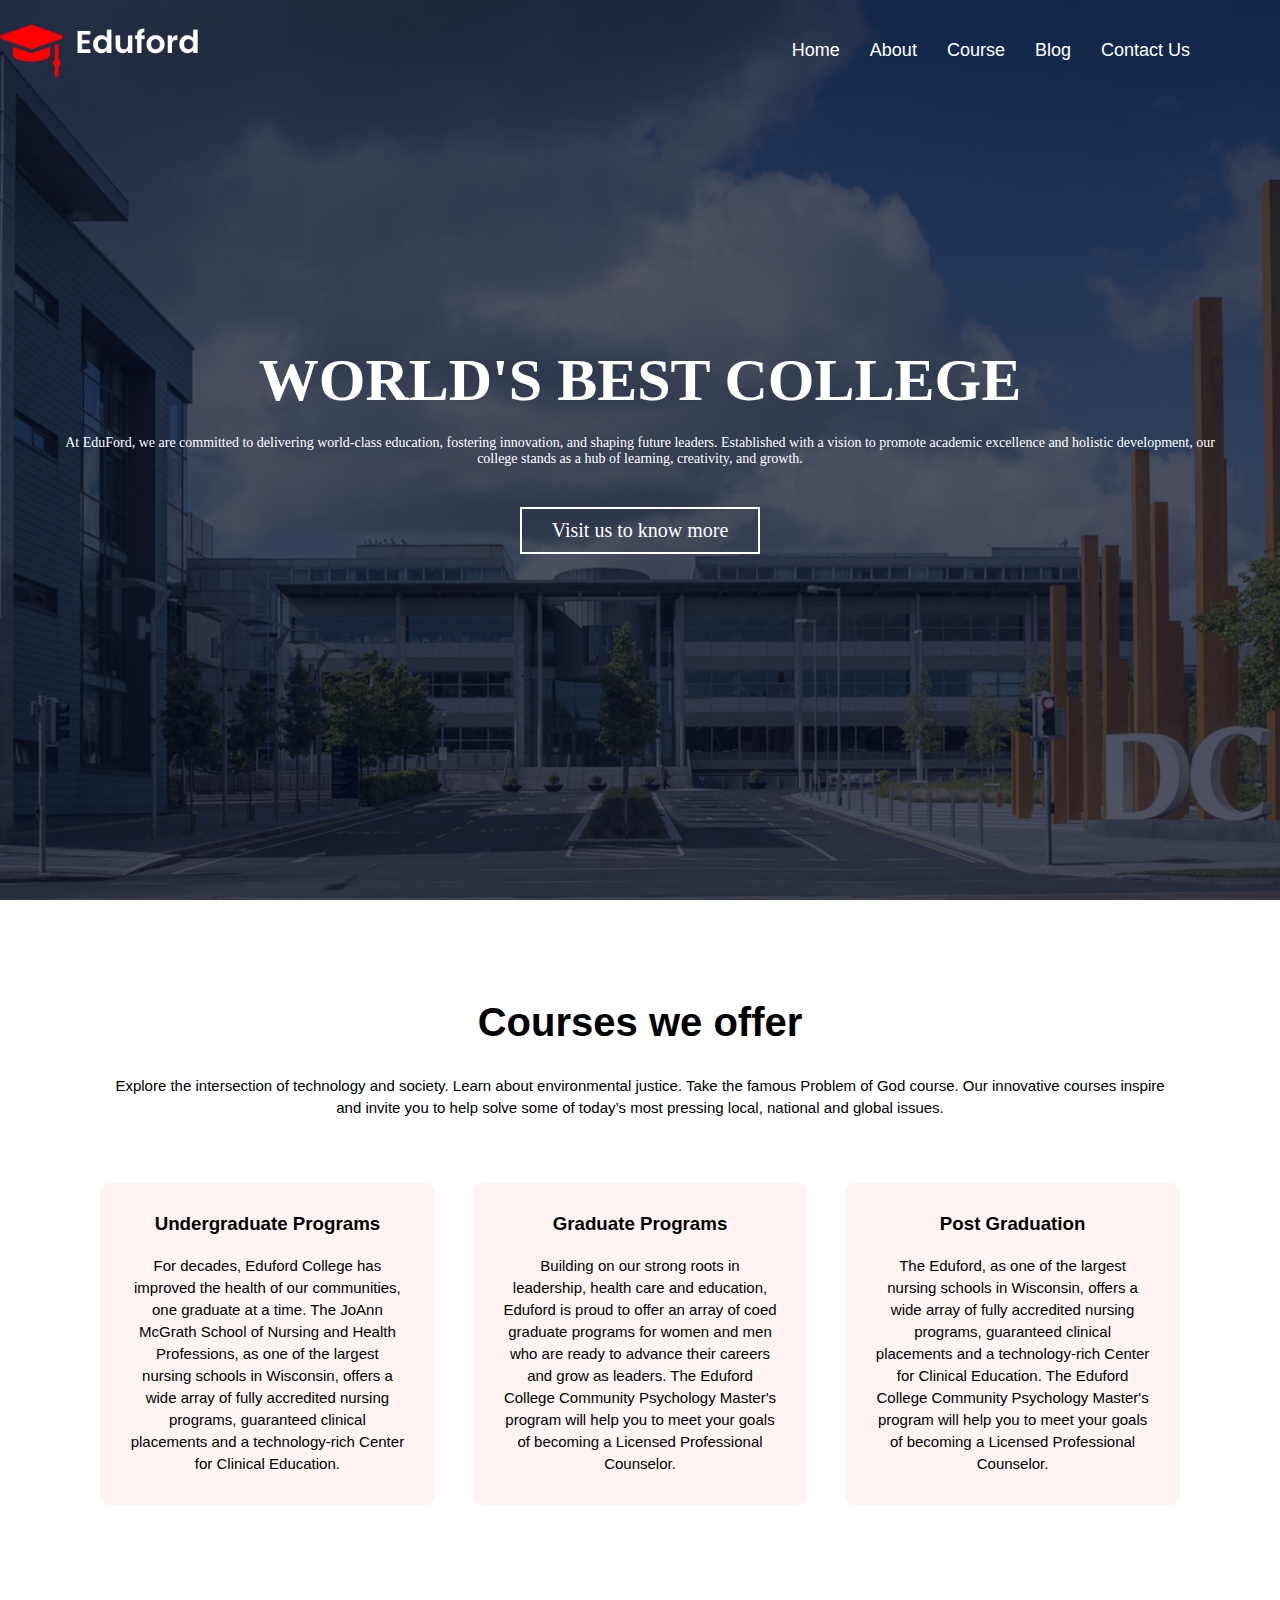
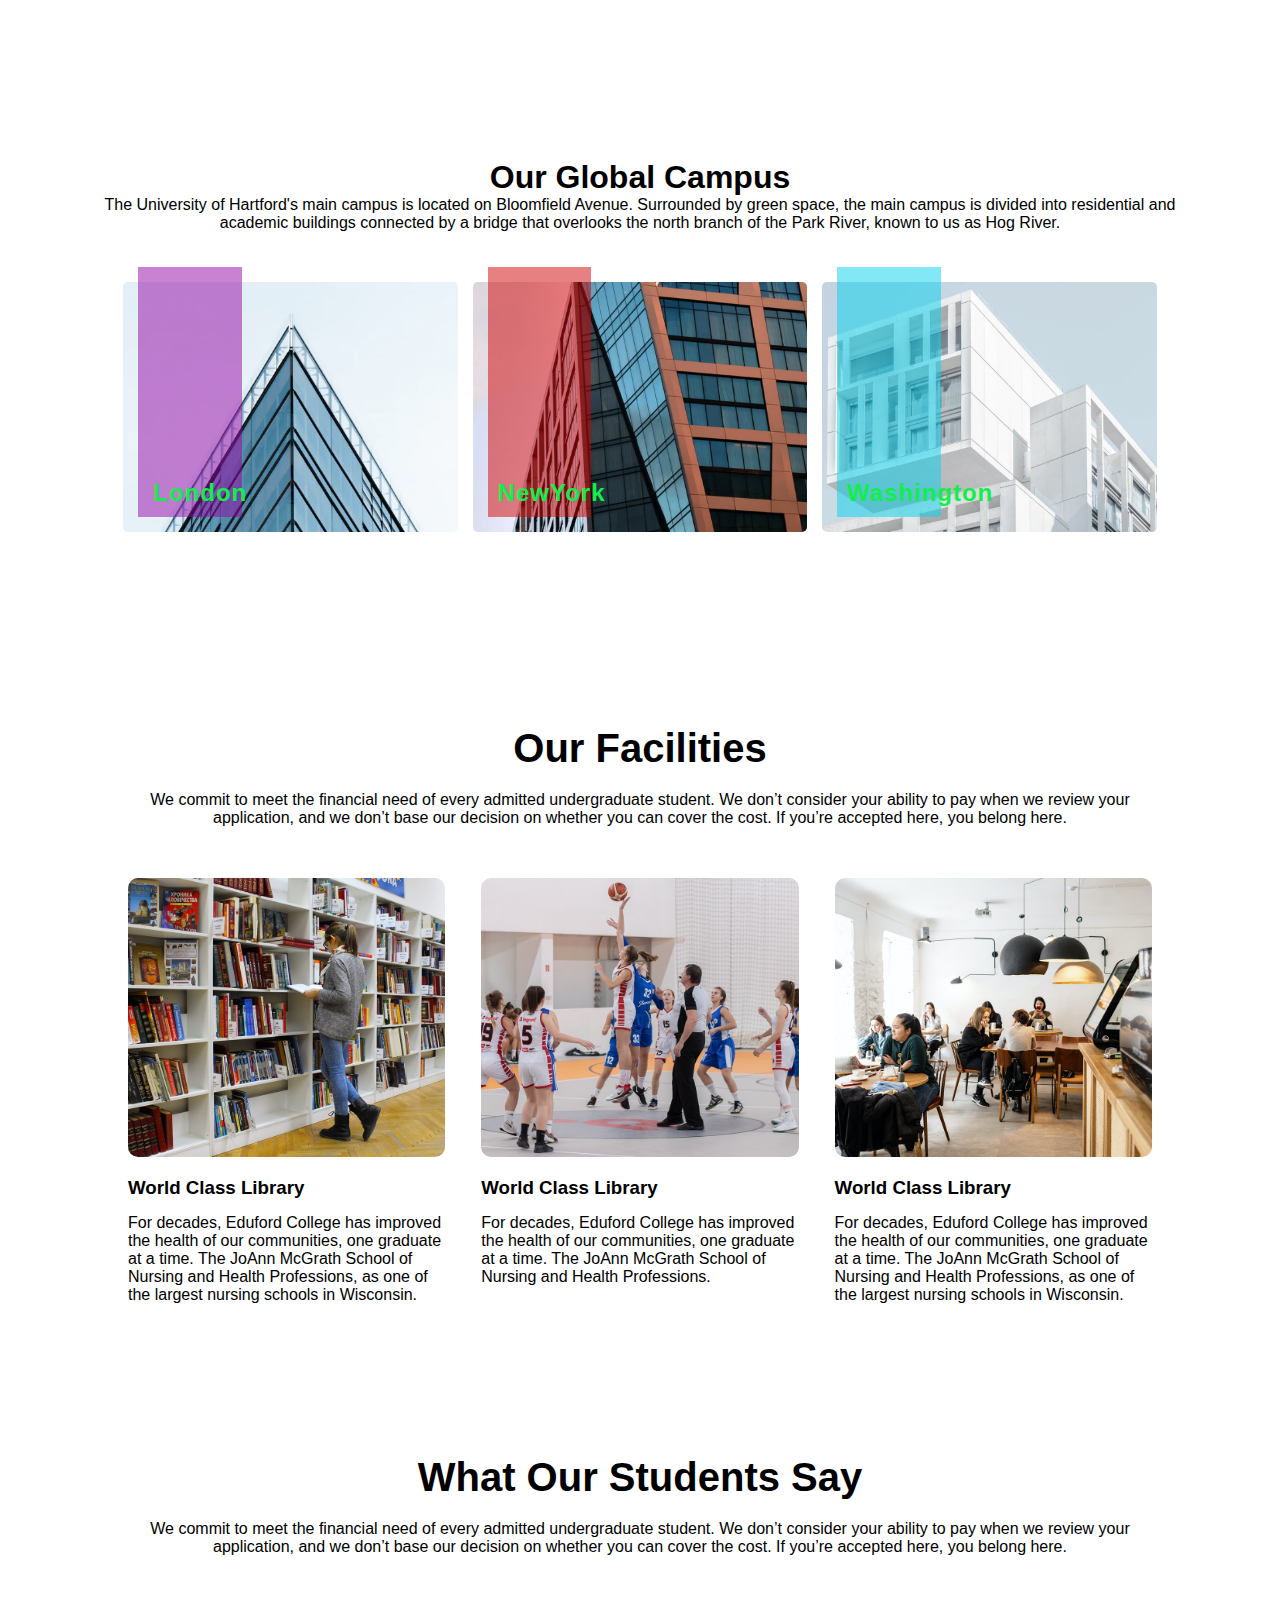
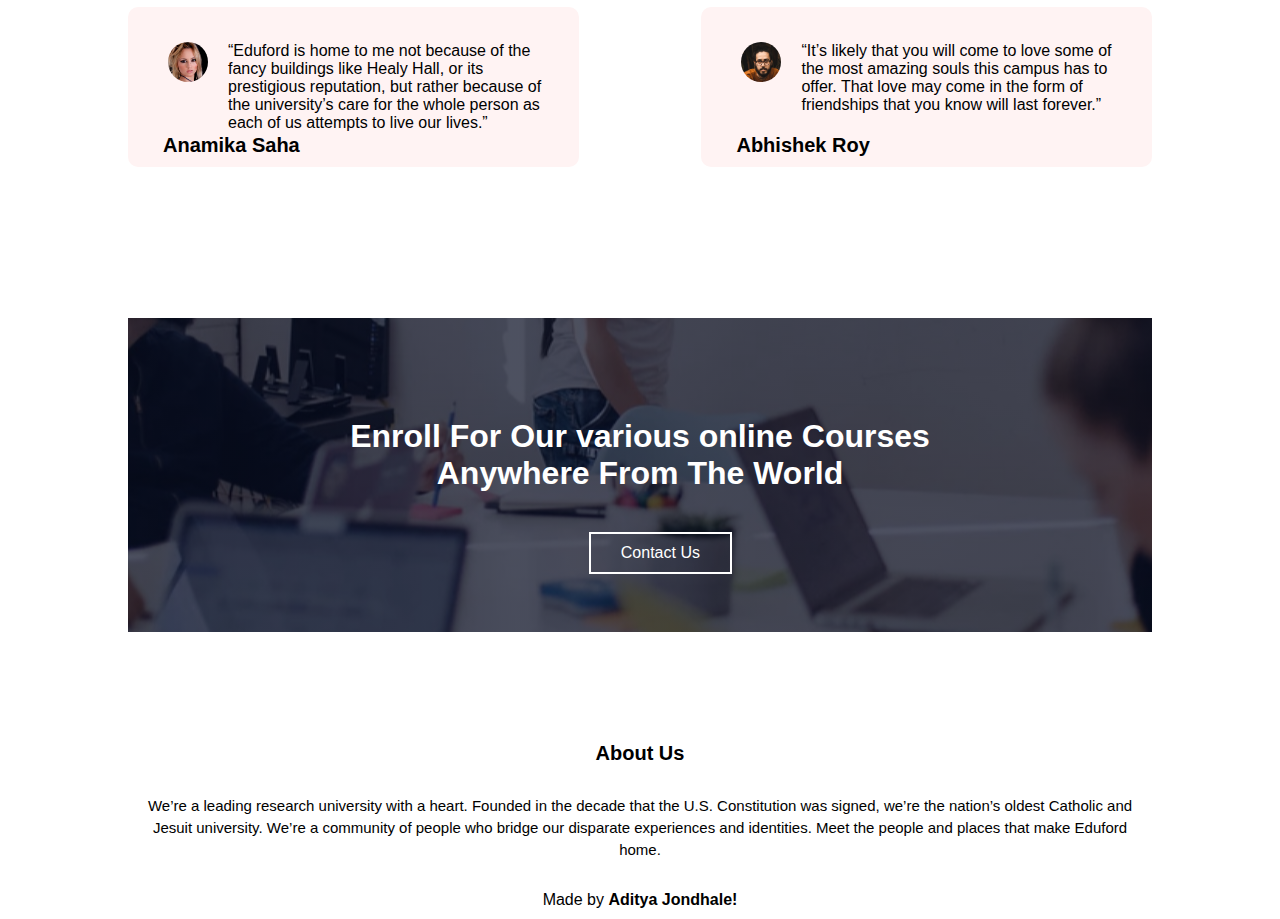
<file: index.html>
<!DOCTYPE html>
<html lang="en">
<head>
    <meta charset="UTF-8">
    <meta name="viewport" content="width=device-width, initial-scale=1.0">
    <title>EduFord</title>
    <link rel="stylesheet" href="style.css">
    <link rel="preconnect" href="https://fonts.googleapis.com">
    <link rel="preconnect" href="https://fonts.gstatic.com" crossorigin>
    <link href="https://fonts.googleapis.com/css2?family=Kaushan+Script&family=Tinos:ital,wght@0,400;0,700;1,400;1,700&display=swap" rel="stylesheet">
    <link rel="stylesheet" href="https://cdnjs.cloudflare.com/ajax/libs/font-awesome/6.7.2/css/all.min.css" integrity="sha512-Evv84Mr4kqVGRNSgIGL/F/aIDqQb7xQ2vcrdIwxfjThSH8CSR7PBEakCr51Ck+w+/U6swU2Im1vVX0SVk9ABhg==" crossorigin="anonymous" referrerpolicy="no-referrer" />
</head>
<body>
    <section class="header">
        <nav>
           <a href="index.html"><img style="width: 200px;" src="./eduford_img/logo.png" alt=""></a> 
           <div class="nav-links" id="navLinks">
            <i class="fa fa-times" onclick="hideMenu()" ></i>

            <ul>
                <li><a href="index.html" >Home</a></li>
                <li><a href="aboutUs.html" >About</a></li>
                <li><a href="courses.html" >Course</a></li>
                <li><a href="blog.html">Blog</a></li>
                <li><a href="contactUs.html" >Contact Us</a></li>

            </ul>
           </div>
           <i class="fa fa-bars" onclick="showMenu()"></i>
        </nav>
        <div class="text-box">
            <h1 style=" font-family: Tinos, serif;">World's Best College</h1>
            <p style=" font-family: Tinos, serif;">At EduFord, we are committed to delivering world-class education, fostering innovation, and shaping future leaders. Established with a vision to promote academic excellence and holistic development, our college stands as a hub of learning, creativity, and growth.</p>
            <a href="" class="hero-btn" style=" font-family: Tinos, serif;">Visit us to know more</a>
        </div>
    </section>
    <!--course-->
    <section class="course">
        <h1>Courses we offer</h1>
        <p>Explore the intersection of technology and society. Learn about environmental justice. Take the famous Problem of God course. Our innovative courses inspire and invite you to help solve some of today’s most pressing local, national and global issues.</p>
        <div class="row">
            <div class="column-col">
                <h3>Undergraduate Programs</h3>
                <p>For decades, Eduford College has improved the health of our communities, one graduate at a time. The JoAnn McGrath School of Nursing and Health Professions, as one of the largest nursing schools in Wisconsin, offers a wide array of fully accredited nursing programs, guaranteed clinical placements and a technology-rich Center for Clinical Education.</p>
            </div>
            <div class="column-col">
                <h3>Graduate Programs</h3>
                <p>Building on our strong roots in leadership, health care and education, Eduford is proud to offer an array of coed graduate programs for women and men who are ready to advance their careers and grow as leaders. The Eduford College Community Psychology Master's program will help you to meet your goals of becoming a Licensed Professional Counselor.
            </div>
            <div class="column-col">
                <h3>Post Graduation</h3>
                <p>The Eduford, as one of the largest nursing schools in Wisconsin, offers a wide array of fully accredited nursing programs, guaranteed clinical placements and a technology-rich Center for Clinical Education. The Eduford College Community Psychology Master's program will help you to meet your goals of becoming a Licensed Professional Counselor.</p>
            </div>
        </div>

    </section>

    
    <section class="campus">
        <h1>Our Global Campus</h1>
        <p>The University of Hartford's main campus is located on Bloomfield Avenue. Surrounded by green space, the main campus is divided into residential and academic buildings connected by a bridge that overlooks the north branch of the Park River, known to us as Hog River.</p>
        <div style="position: relative; display: inline-block;">
            <img src="./eduford_img/london.png" alt="">
            <div class="layer" style="position: absolute; bottom: 10px; left: 10px; background: rgba(147, 6, 165, 0.5); color: #fff; padding: 5px 10px;">
                <h3 style="color: #11ef49"  class="h3campus">London</h3>
            </div>
        </div>
        <div style="position: relative; display: inline-block;">
            <img src="./eduford_img/newyork.png" alt="">
            <div class="layer" style="position: absolute; bottom: 10px; left: 10px; background: rgba(207, 4, 4, 0.5); ; padding: 5px 10px;">
                <h3 style="color: #11ef49" class="h3campus">NewYork</h3>
            </div>
        </div>
        <div style="position: relative; display: inline-block;">
            <img src="./eduford_img/washington.png" alt="">
            <div class="layer" style="position: absolute; bottom: 10px; left: 10px; background: rgba(5, 210, 237, 0.5); color: #fff; padding: 5px 10px;">
                <h3 style="color: #11ef49"  class="h3campus">Washington</h3>
            </div>
        </div>
    </section>

    <section class="facilities">
        <h1>Our Facilities</h1>
        <p>We commit to meet the financial need of every admitted undergraduate student. We don’t consider your ability to pay when we review your application, and we don’t base our decision on whether you can cover the cost. If you’re accepted here, you belong here.</p>
        <div class="row">
            <div class="facilities-col">
                <img src="./eduford_img/library.png" alt="">
                <h3>World Class Library</h3>
                <p>For decades, Eduford College has improved the health of our communities, one graduate at a time. The JoAnn McGrath School of Nursing and Health Professions, as one of the largest nursing schools in Wisconsin.</p>
            </div>
            <div class="facilities-col">
                <img src="./eduford_img/basketball.png" alt="">
                <h3>World Class Library</h3>
                <p>For decades, Eduford College has improved the health of our communities, one graduate at a time. The JoAnn McGrath School of Nursing and Health Professions.</p>
            </div>
            <div class="facilities-col">
                <img src="./eduford_img/cafeteria.png" alt="">
                <h3>World Class Library</h3>
                <p>For decades, Eduford College has improved the health of our communities, one graduate at a time. The JoAnn McGrath School of Nursing and Health Professions, as one of the largest nursing schools in Wisconsin.</p>
            </div>
        </div>
    </section>

    <section class="testimonials">
        <h1>What Our Students Say</h1>
        <p>We commit to meet the financial need of every admitted undergraduate student. We don’t consider your ability to pay when we review your application, and we don’t base our decision on whether you can cover the cost. If you’re accepted here, you belong here.</p>

        <div class="row">
            <div class="textimonials-col">
                <img src="./eduford_img/user1.jpg" alt="">
           
            <p>“Eduford is home to me not because of the fancy buildings like Healy Hall, or its prestigious reputation, but rather because of the university’s care for the whole person as each of us attempts to live our lives.”</p>
            <h3>Anamika Saha
            </h3>
           
        </div>
        <div class="textimonials-col">
            <img src="./eduford_img/user2.jpg" alt="">
       
        <p>“It’s likely that you will come to love some of the most amazing souls this campus has to offer. That love may come in the form of friendships that you know will last forever.”</p>
        <h3>Abhishek Roy
        </h3>
    </div>
        </div>
    </section>

    <section class="cta">
        <h1>Enroll For Our various online Courses <br>Anywhere From The World</h1>
        <a href="" class="hero-btn2">Contact Us</a>
    </section>


    <!--About us--------------------->
    <footer>
    <section class="about-us">
        <h1>About Us</h1>
        <p>We’re a leading research university with a heart. Founded in the decade that the U.S. Constitution was signed, we’re the nation’s oldest Catholic and Jesuit university. We’re a community of people who bridge our disparate experiences and identities. Meet the people and places that make Eduford home.</p>
    </section>
    <p id="ctap">Made by <b>Aditya Jondhale!</b></p>
</footer>


    <script> 

        var navLinks = document.getElementById("navLinks");

        function showMenu(){
            navLinks.style.right = "0";
        }

        function hideMenu(){
            navLinks.style.right = "-200px";
        }
    </script>
</body>
</html>
</file>
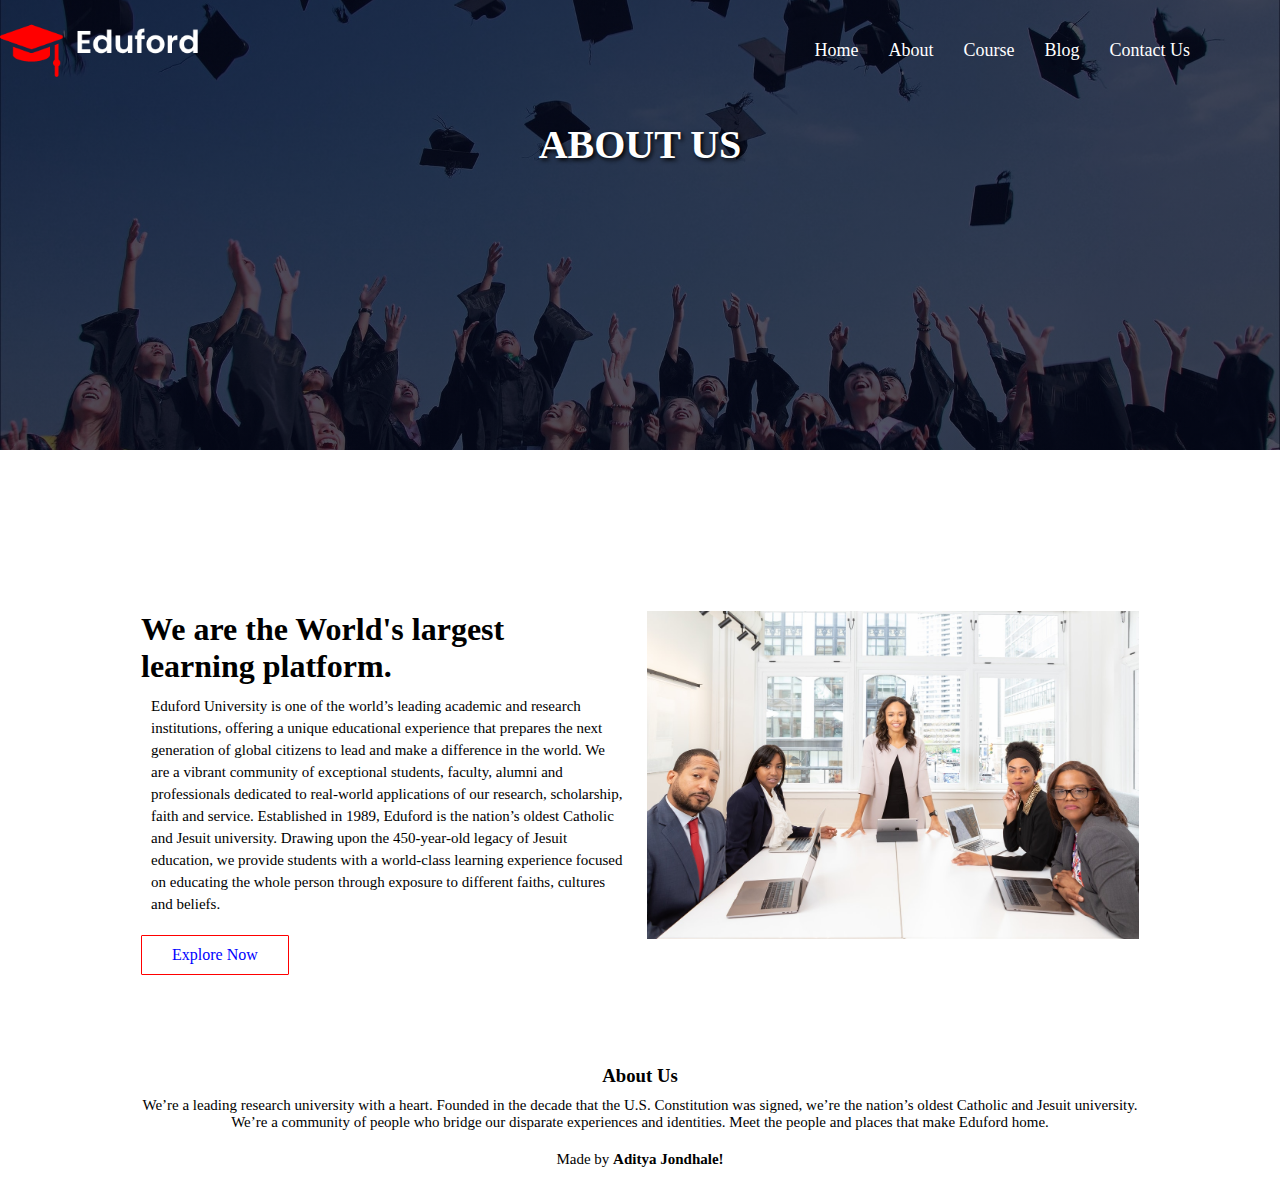
<file: aboutUs.html>
<!DOCTYPE html>
<html lang="en">
<head>
    <meta charset="UTF-8">
    <meta name="viewport" content="width=device-width, initial-scale=1.0">
    <title>EduFord-About Us</title>
    <link rel="stylesheet" href="style2.css">
    <link rel="preconnect" href="https://fonts.googleapis.com">
    <link rel="preconnect" href="https://fonts.gstatic.com" crossorigin>
    <link href="https://fonts.googleapis.com/css2?family=Kaushan+Script&family=Tinos:ital,wght@0,400;0,700;1,400;1,700&display=swap" rel="stylesheet">
    <link rel="stylesheet" href="https://cdnjs.cloudflare.com/ajax/libs/font-awesome/6.7.2/css/all.min.css" integrity="sha512-Evv84Mr4kqVGRNSgIGL/F/aIDqQb7xQ2vcrdIwxfjThSH8CSR7PBEakCr51Ck+w+/U6swU2Im1vVX0SVk9ABhg==" crossorigin="anonymous" referrerpolicy="no-referrer" />
</head>
<body>
    <header>
        <section class="subheader">
            <nav>
               <a href="index.html"><img  style="width: 200px;" src="./eduford_img/logo.png" alt=""></a> 
               <div class="nav-links" id="navLinks">
                <i class="fa fa-times" onclick="hideMenu()" ></i>
    
                <ul>
                    <li><a href="index.html" >Home</a></li>
                    <li><a href="aboutUs.html">About</a></li>
                    <li><a href="courses.html">Course</a></li>
                    <li><a href="blog.html">Blog</a></li>
                    <li><a href="contactUs.html" >Contact Us</a></li>
    
                </ul>
               </div>
               <i class="fa fa-bars" onclick="showMenu()"></i>
            </nav>
            <h1 id="subh1">About Us</h1>
        </section>
    </header>
    <main>
        <section class="about-us">
            <div class="row">
                <div class="about-col">
                    <h1>We are the World's largest <br>learning platform.</h1>
                    <p>Eduford University is one of the world’s leading academic and research institutions, offering a unique educational experience that prepares the next generation of global citizens to lead and make a difference in the world. We are a vibrant community of exceptional students, faculty, alumni and professionals dedicated to real-world applications of our research, scholarship, faith and service. Established in 1989, Eduford is the nation’s oldest Catholic and Jesuit university. Drawing upon the 450-year-old legacy of Jesuit education, we provide students with a world-class learning experience focused on educating the whole person through exposure to different faiths, cultures and beliefs.</p>
                    <a href="" class="hero-btn">Explore Now</a>
                </div>
                <div class="about-col">
                    <img src="./eduford_img/about.jpg" alt="">
                </div>
            </div>
        </section>
      
    </main>
    <footer>
        <div class="about-text">
            <h3>About Us</h3>
            <p id="p">We’re a leading research university with a heart. Founded in the decade that the U.S. Constitution was signed, we’re the nation’s oldest Catholic and Jesuit university. We’re a community of people who bridge our disparate experiences and identities. Meet the people and places that make Eduford home.

            </p>
        </div>
        <p id="p1">Made by  <b>Aditya Jondhale!</b> </p>
    </footer>






    <script> 

        var navLinks = document.getElementById("navLinks");

        function showMenu(){
            navLinks.style.right = "0";
        }

        function hideMenu(){
            navLinks.style.right = "-200px";
        }
    </script>
</body>
</html>
</file>
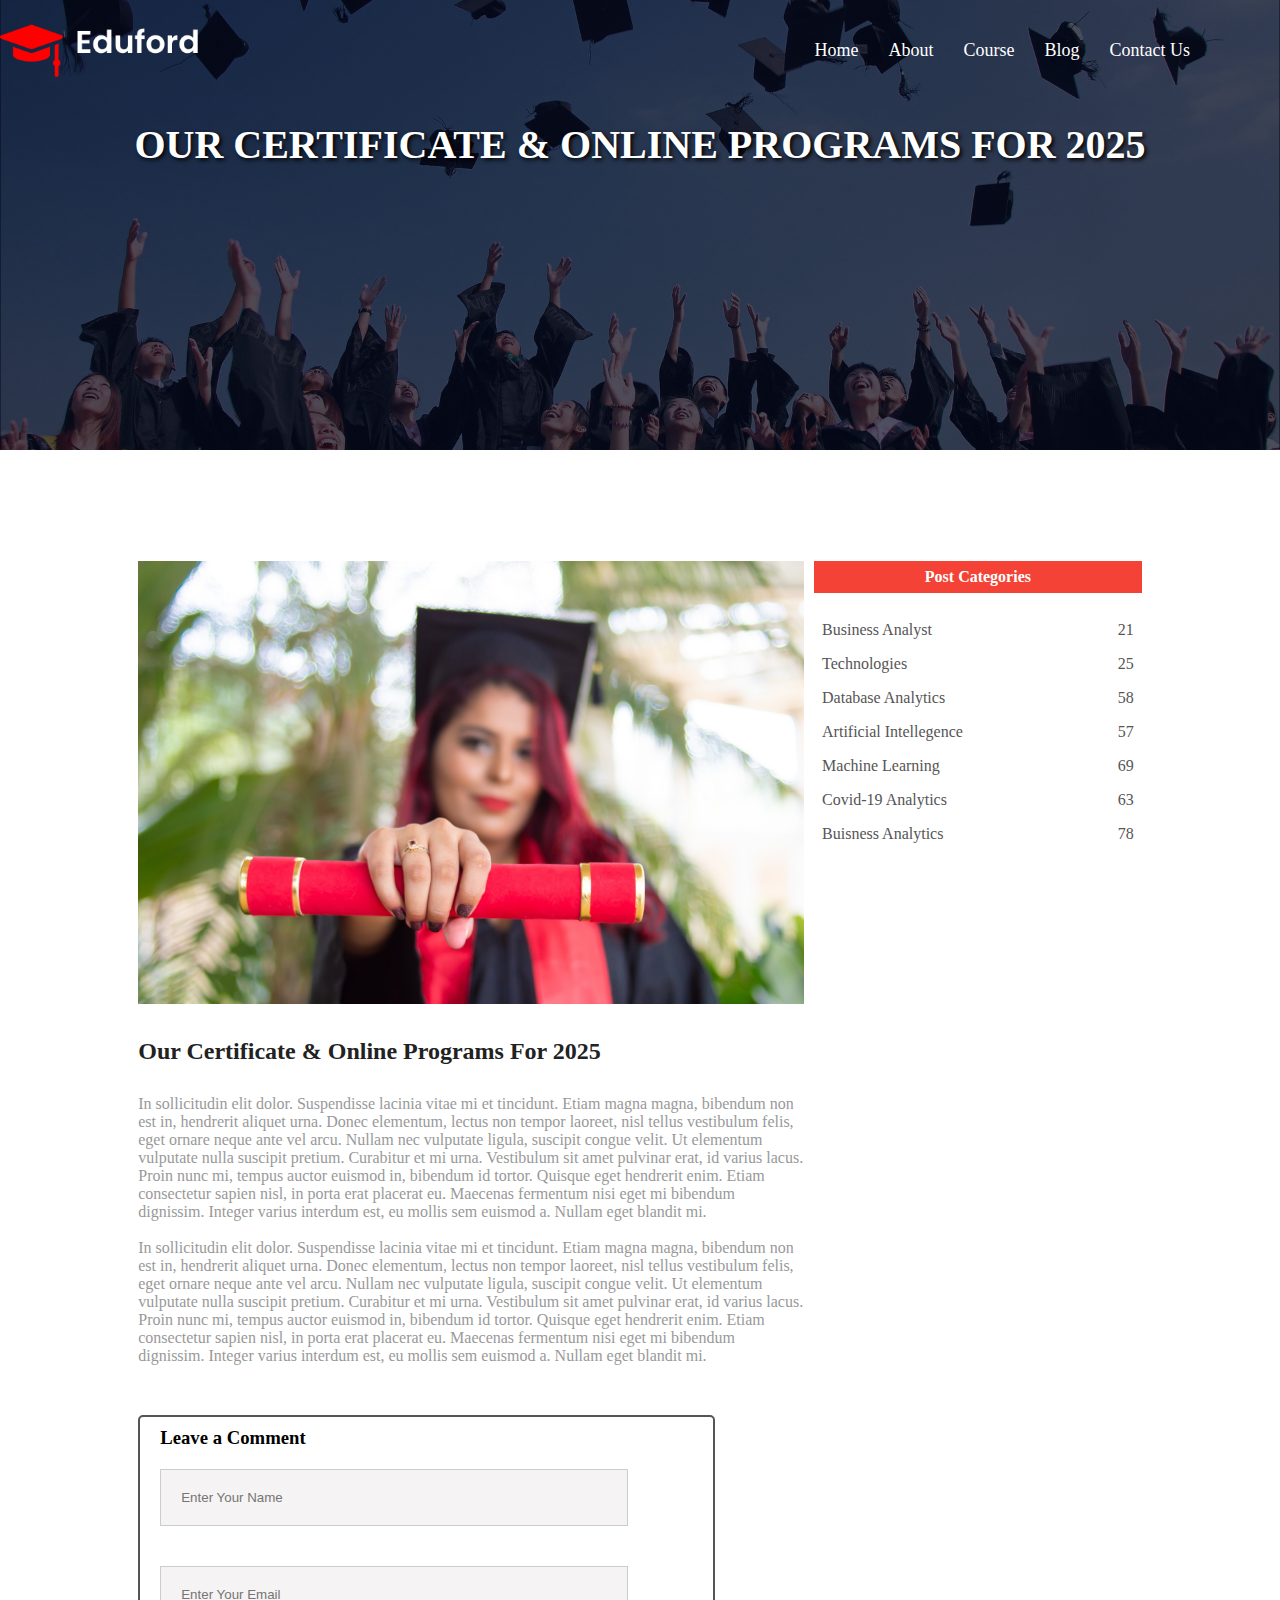
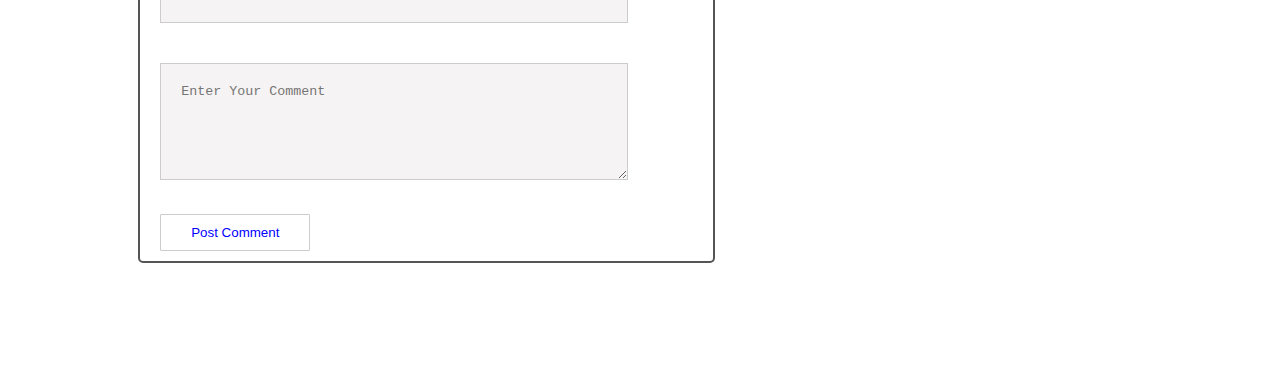
<file: blog.html>
<!DOCTYPE html>
<html lang="en">
  <head>
    <meta charset="UTF-8" />
    <meta name="viewport" content="width=device-width, initial-scale=1.0" />
    <title>EduFord - Blog</title>
    <link rel="stylesheet" href="style2.css" />
    <link rel="preconnect" href="https://fonts.googleapis.com" />
    <link rel="preconnect" href="https://fonts.gstatic.com" crossorigin />
    <link
      href="https://fonts.googleapis.com/css2?family=Kaushan+Script&family=Tinos:ital,wght@0,400;0,700;1,400;1,700&display=swap"
      rel="stylesheet"
    />
    <link
      rel="stylesheet"
      href="https://cdnjs.cloudflare.com/ajax/libs/font-awesome/6.7.2/css/all.min.css"
      integrity="sha512-Evv84Mr4kqVGRNSgIGL/F/aIDqQb7xQ2vcrdIwxfjThSH8CSR7PBEakCr51Ck+w+/U6swU2Im1vVX0SVk9ABhg=="
      crossorigin="anonymous"
      referrerpolicy="no-referrer"
    />
  </head>
  <body>
    <header>
      <section class="subheader">
        <nav>
          <a href="index.html"
            ><img style="width: 200px" src="./eduford_img/logo.png" alt=""
          /></a>
          <div class="nav-links" id="navLinks">
            <i class="fa fa-times" onclick="hideMenu()"></i>

            <ul>
              <li><a href="index.html">Home</a></li>
              <li><a href="aboutUs.html">About</a></li>
              <li><a href="courses.html">Course</a></li>
              <li><a href="blog.html">Blog</a></li>
              <li><a href="contactUs.html">Contact Us</a></li>
            </ul>
          </div>
          <i class="fa fa-bars" onclick="showMenu()"></i>
        </nav>
        <h1 id="subh1">Our Certificate & Online Programs For 2025</h1>
      </section>
    </header>

    <main>
      <!-- <section class="row2">
                <div class="post-item">
                    <div class="post-img">
                        <img src="./eduford_img/certificate.jpg"  alt="">
                        
                    </div>
                    <div class="post-content">
                        <h2 id="h2blog">Our Certificate & Online Programs For 2025</h2>
                        <p class="parablog">In sollicitudin elit dolor. Suspendisse lacinia vitae mi et tincidunt. Etiam magna magna, bibendum non est in, hendrerit aliquet urna. Donec elementum, lectus non tempor laoreet, nisl tellus vestibulum felis, eget ornare neque ante vel arcu. Nullam nec vulputate ligula, suscipit congue velit. Ut elementum vulputate nulla suscipit pretium. Curabitur et mi urna. Vestibulum sit amet pulvinar erat, id varius lacus. Proin nunc mi, tempus auctor euismod in, bibendum id tortor. Quisque eget hendrerit enim. Etiam consectetur sapien nisl, in porta erat placerat eu. Maecenas fermentum nisi eget mi bibendum dignissim. Integer varius interdum est, eu mollis sem euismod a. Nullam eget blandit mi.</p> <br>
                        <p class="parablog">In sollicitudin elit dolor. Suspendisse lacinia vitae mi et tincidunt. Etiam magna magna, bibendum non est in, hendrerit aliquet urna. Donec elementum, lectus non tempor laoreet, nisl tellus vestibulum felis, eget ornare neque ante vel arcu. Nullam nec vulputate ligula, suscipit congue velit. Ut elementum vulputate nulla suscipit pretium. Curabitur et mi urna. Vestibulum sit amet pulvinar erat, id varius lacus. Proin nunc mi, tempus auctor euismod in, bibendum id tortor. Quisque eget hendrerit enim. Etiam consectetur sapien nisl, in porta erat placerat eu. Maecenas fermentum nisi eget mi bibendum dignissim. Integer varius interdum est, eu mollis sem euismod a. Nullam eget blandit mi.</p>
                    </div>

                </div>
                <div class="post-item">
                    <div class="post-item2">
                        <h5>Post Categories</h5>
                    </div>  
                    <div class="post-category" >
                        <div>Buisness Analytics</div>
                        <div>21</div>
                    </div>
                    <div class="post-category">
                        <div>Technologies</div>
                        <div>25</div>
                    </div>
                    <div class="post-category" >
                        <div>Database Analytics</div>
                        <div>58</div>
                    </div>
                    <div class="post-category" >
                        <div>Artificial Intellegence</div>
                        <div>57</div>
                    </div>
                    <div class="post-category">
                        <div>Machine Learning</div>
                        <div>69</div>
                    </div>
                    <div class="post-category">
                        <div>Covid-19 Analytics</div>
                        <div>63</div>
                    </div>
                    <div class="post-category">
                        <div>Buisness Analytics</div>
                        <div>78</div>
                    </div>
                </div>
            </section> -->
      <section class="blog-content">
        <div class="row">
          <div class="blog-left">
            <img src="./eduford_img/certificate.jpg" alt="" />
            <h2>Our Certificate & Online Programs For 2025</h2>
            <p>
              In sollicitudin elit dolor. Suspendisse lacinia vitae mi et
              tincidunt. Etiam magna magna, bibendum non est in, hendrerit
              aliquet urna. Donec elementum, lectus non tempor laoreet, nisl
              tellus vestibulum felis, eget ornare neque ante vel arcu. Nullam
              nec vulputate ligula, suscipit congue velit. Ut elementum
              vulputate nulla suscipit pretium. Curabitur et mi urna. Vestibulum
              sit amet pulvinar erat, id varius lacus. Proin nunc mi, tempus
              auctor euismod in, bibendum id tortor. Quisque eget hendrerit
              enim. Etiam consectetur sapien nisl, in porta erat placerat eu.
              Maecenas fermentum nisi eget mi bibendum dignissim. Integer varius
              interdum est, eu mollis sem euismod a. Nullam eget blandit mi.
            </p>
            <br />
            <p>
              In sollicitudin elit dolor. Suspendisse lacinia vitae mi et
              tincidunt. Etiam magna magna, bibendum non est in, hendrerit
              aliquet urna. Donec elementum, lectus non tempor laoreet, nisl
              tellus vestibulum felis, eget ornare neque ante vel arcu. Nullam
              nec vulputate ligula, suscipit congue velit. Ut elementum
              vulputate nulla suscipit pretium. Curabitur et mi urna. Vestibulum
              sit amet pulvinar erat, id varius lacus. Proin nunc mi, tempus
              auctor euismod in, bibendum id tortor. Quisque eget hendrerit
              enim. Etiam consectetur sapien nisl, in porta erat placerat eu.
              Maecenas fermentum nisi eget mi bibendum dignissim. Integer varius
              interdum est, eu mollis sem euismod a. Nullam eget blandit mi.
            </p>
            <div class="comt-box">
                
                <h3>Leave a Comment</h3>
                <form action="" class="cmtform">
                    <input type="text" name="name" placeholder="Enter Your Name" required />
                    <input type="email" name="email" placeholder="Enter Your Email" required/>
                    <textarea name="comment" rows="5" placeholder="Enter Your Comment" required></textarea>
                    <button type="submit" class="hero-btn">Post Comment</button>
                </form>
            </div>
          </div>
          <div class="blog-right">
            <h3>Post Categories</h3>
            <div>
              <span> Business Analyst </span>
              <span> 21 </span>
            </div>
            <div>
              <span> Technologies </span>
              <span> 25 </span>
            </div>
            <div>
              <span> Database Analytics </span>
              <span> 58 </span>
            </div>
            <div>
              <span> Artificial Intellegence </span>
              <span> 57 </span>
            </div>
            <div>
              <span> Machine Learning </span>
              <span> 69 </span>
            </div>
            <div>
              <span> Covid-19 Analytics </span>
              <span> 63 </span>
            </div>
            <div>
              <span> Buisness Analytics </span>
              <span> 78 </span>
            </div>
          </div>
        </div>
      </section>
    </main>
    <footer></footer>

    <script>
      var navLinks = document.getElementById("navLinks");

      function showMenu() {
        navLinks.style.right = "0";
      }

      function hideMenu() {
        navLinks.style.right = "-200px";
      }
    </script>
  </body>
</html>
</file>
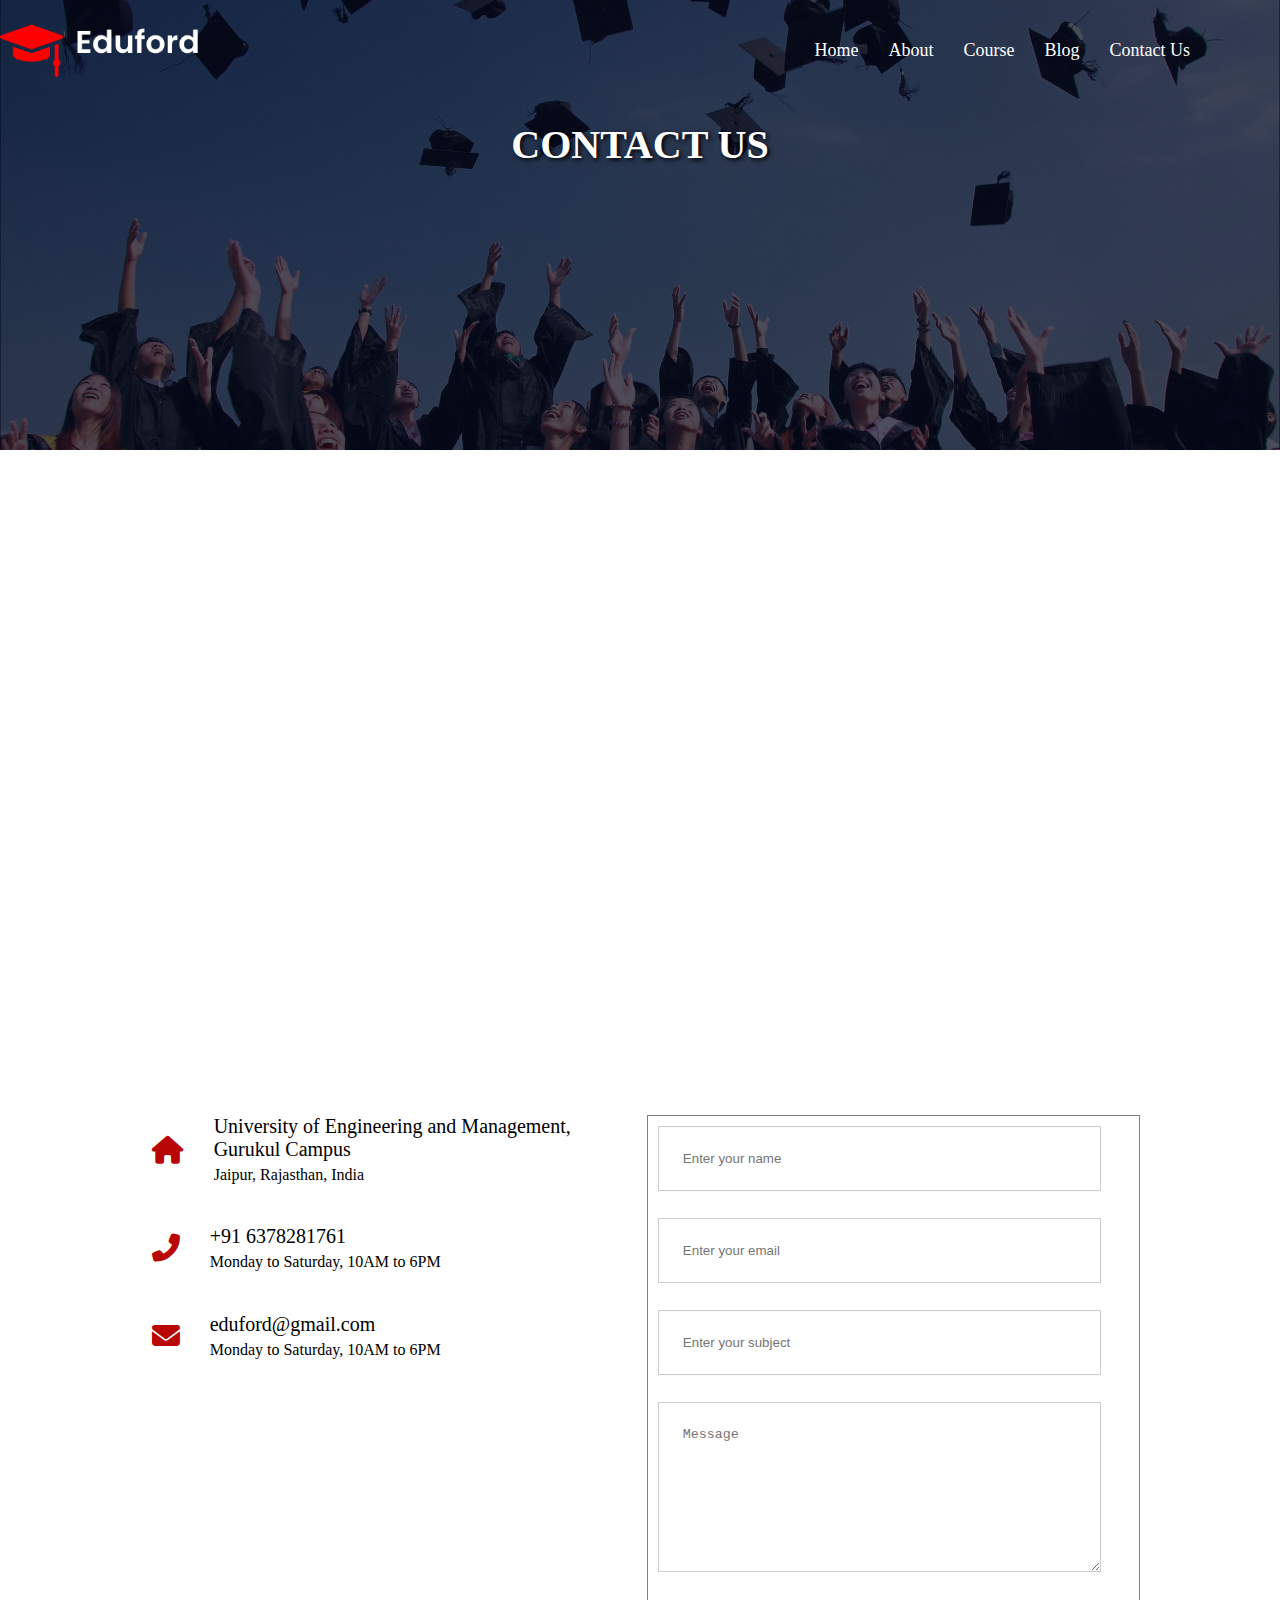
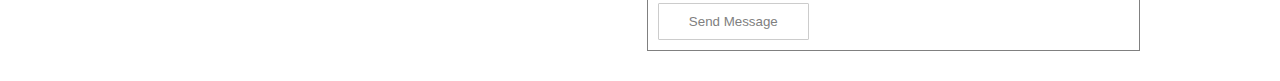
<file: contactUs.html>
<!DOCTYPE html>
<html lang="en">
<head>
    <meta charset="UTF-8">
    <meta name="viewport" content="width=device-width, initial-scale=1.0">
    <title>EduFord - Contact Page</title>
    <link rel="stylesheet" href="style2.css">
    <link rel="preconnect" href="https://fonts.googleapis.com">
    <link rel="preconnect" href="https://fonts.gstatic.com" crossorigin>
    <link href="https://fonts.googleapis.com/css2?family=Kaushan+Script&family=Tinos:ital,wght@0,400;0,700;1,400;1,700&display=swap" rel="stylesheet">
    <link rel="stylesheet" href="https://cdnjs.cloudflare.com/ajax/libs/font-awesome/6.7.2/css/all.min.css" integrity="sha512-Evv84Mr4kqVGRNSgIGL/F/aIDqQb7xQ2vcrdIwxfjThSH8CSR7PBEakCr51Ck+w+/U6swU2Im1vVX0SVk9ABhg==" crossorigin="anonymous" referrerpolicy="no-referrer" />
</head>
<body>
    <header>
        <section class="subheader">
        <nav>
            <a href="index.html"><img  style="width: 200px;" src="./eduford_img/logo.png" alt=""></a> 
            <div class="nav-links" id="navLinks">
             <i class="fa fa-times" onclick="hideMenu()" ></i>
 
             <ul>
                 <li><a href="index.html" >Home</a></li>
                 <li><a href="aboutUs.html" >About</a></li>
                 <li><a href="courses.html" >Course</a></li>
                 <li><a href="blog.html">Blog</a></li>
                 <li><a href="contactUs.html" >Contact Us</a></li>
 
             </ul>
            </div>
            <i class="fa fa-bars" onclick="showMenu()"></i>
         </nav>
         <h1 id="subh1">Contact Us</h1>
        </section>
    </header>
    <main>
        <section class="map">
            <iframe src="https://www.google.com/maps/embed?pb=!1m18!1m12!1m3!1d3423.6002296627757!2d73.84270727465213!3d18.519798569198922!2m3!1f0!2f0!3f0!3m2!1i1024!2i768!4f13.1!3m3!1m2!1s0x3bc2c079ae9682c7%3A0x641627f2b9e5d2e1!2sITpreneur%20Institute!5e1!3m2!1sen!2sin!4v1744005969988!5m2!1sen!2sin" width="600" height="450" style="border:0;" allowfullscreen="" loading="lazy" referrerpolicy="no-referrer-when-downgrade"></iframe>
        </section>
        <section class="cont">
            <div class="row">
                <div class="contact-col">
                    <div>
                        <i class="fa fa-home" style="color: #b80505;"></i>
                        <span>
                            <h5>University of Engineering and Management, Gurukul Campus
                            </h5>
                            <p>Jaipur, Rajasthan, India</p>
                        </span>
                    </div>
                    <div>
                        <i class="fa fa-phone-alt"  style="color: #b80505;"></i>
                        <span>
                            <h5>+91 6378281761</h5>
                            <p>Monday to Saturday, 10AM to 6PM</p>
                        </span>
                    </div><div>
                        <i class="fa fa-envelope" style="color: #b80505;"></i>
                        <span>
                            <h5>eduford@gmail.com</h5>
                            <p>Monday to Saturday, 10AM to 6PM</p>
                        </span>
                    </div>
                </div>
                <div class="contact-col">
                    <form action="">
                        <input type="text" placeholder="Enter your name" required>
                        <input type="email" placeholder="Enter your email" required>
                        <input type="text" placeholder="Enter your subject" required>
                        <textarea  rows="8" placeholder="Message" required></textarea>
                        <button type="submit" class="hero-btn">Send Message</button>
                    </form>
                </div>
                </div>
            </div>
        </section>
    </main>
    <footer></footer>






    <script> 

        var navLinks = document.getElementById("navLinks");

        function showMenu(){
            navLinks.style.right = "0";
        }

        function hideMenu(){
            navLinks.style.right = "-200px";
        }
    </script>
</body>
</html>
</file>
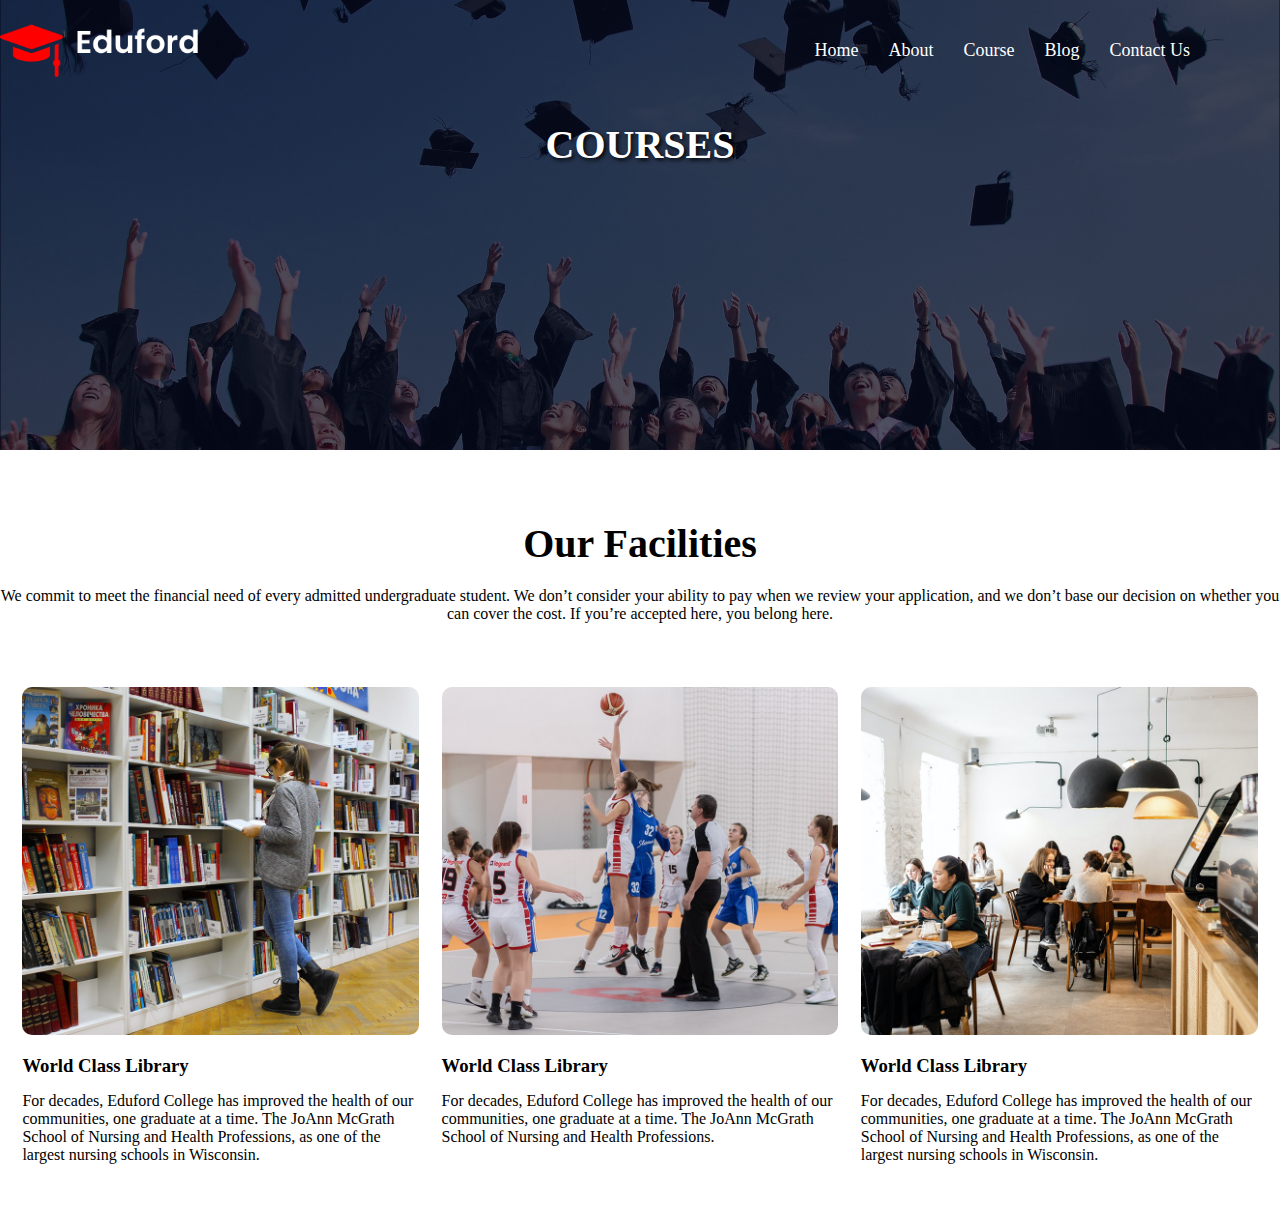
<file: courses.html>
<!DOCTYPE html>
<html lang="en">
<head>
    <meta charset="UTF-8">
    <meta name="viewport" content="width=device-width, initial-scale=1.0">
    <title>EduFord - Courses</title>
    <link rel="stylesheet" href="style2.css">
    <link rel="preconnect" href="https://fonts.googleapis.com">
    <link rel="preconnect" href="https://fonts.gstatic.com" crossorigin>
    <link href="https://fonts.googleapis.com/css2?family=Kaushan+Script&family=Tinos:ital,wght@0,400;0,700;1,400;1,700&display=swap" rel="stylesheet">
    <link rel="stylesheet" href="https://cdnjs.cloudflare.com/ajax/libs/font-awesome/6.7.2/css/all.min.css" integrity="sha512-Evv84Mr4kqVGRNSgIGL/F/aIDqQb7xQ2vcrdIwxfjThSH8CSR7PBEakCr51Ck+w+/U6swU2Im1vVX0SVk9ABhg==" crossorigin="anonymous" referrerpolicy="no-referrer" />
</head>
<body>
    <header>
        <section class="subheader">
            <nav>
               <a href="index.html"><img  style="width: 200px;" src="./eduford_img/logo.png" alt=""></a> 
               <div class="nav-links" id="navLinks">
                <i class="fa fa-times" onclick="hideMenu()" ></i>
    
                <ul>
                    <li><a href="index.html" >Home</a></li>
                    <li><a href="aboutUs.html" >About</a></li>
                    <li><a href="courses.html" >Course</a></li>
                    <li><a href="blog.html">Blog</a></li>
                    <li><a href="contactUs.html" >Contact Us</a></li>
    
                </ul>
               </div>
               <i class="fa fa-bars" onclick="showMenu()"></i>
            </nav>
            <h1 id="subh1">Courses</h1>
        </section>
    </header>
    <main>
        <!-- <section class="course">
            <h1>Courses we offer</h1>
            <p>Explore the intersection of technology and society. <br> Learn about environmental justice. Take the famous Problem of God course. Our innovative courses inspire and invite you to help solve some of today’s most pressing local, national and global issues.</p>
            <div class="row">
                <div class="column-col">
                    <h3>Undergraduate Programs</h3>
                    <p>For decades, Eduford College has improved the health of our communities, one graduate at a time. The JoAnn McGrath School of Nursing and Health Professions, as one of the largest nursing schools in Wisconsin, offers a wide array of fully accredited nursing programs, guaranteed clinical placements and a technology-rich Center for Clinical Education.</p>
                </div>
                
                <div class="column-col">
                    <h3>Post Graduation</h3>
                    <p>The Eduford, as one of the largest nursing schools in Wisconsin, offers a wide array of fully accredited nursing programs, guaranteed clinical placements and a technology-rich Center for Clinical Education. The Eduford College Community Psychology Master's program will help you to meet your goals of becoming a Licensed Professional Counselor.</p>
                </div>
            </div>
    
        </section>course -->

        <section class="facilities">
            <h1>Our Facilities</h1>
            <p>We commit to meet the financial need of every admitted undergraduate student. We don’t consider your ability to pay when we review your application, and we don’t base our decision on whether you can cover the cost. If you’re accepted here, you belong here.</p>
            <div class="row">
                <div class="facilities-col">
                    <img src="./eduford_img/library.png" alt="">
                    <h3>World Class Library</h3>
                    <p>For decades, Eduford College has improved the health of our communities, one graduate at a time. The JoAnn McGrath School of Nursing and Health Professions, as one of the largest nursing schools in Wisconsin.</p>
                </div>
                <div class="facilities-col">
                    <img src="./eduford_img/basketball.png" alt="">
                    <h3>World Class Library</h3>
                    <p>For decades, Eduford College has improved the health of our communities, one graduate at a time. The JoAnn McGrath School of Nursing and Health Professions.</p>
                </div>
                <div class="facilities-col">
                    <img src="./eduford_img/cafeteria.png" alt="">
                    <h3>World Class Library</h3>
                    <p>For decades, Eduford College has improved the health of our communities, one graduate at a time. The JoAnn McGrath School of Nursing and Health Professions, as one of the largest nursing schools in Wisconsin.</p>
                </div>
            </div>
        </section>
    </main>
    


    <script> 

        var navLinks = document.getElementById("navLinks");

        function showMenu(){
            navLinks.style.right = "0";
        }

        function hideMenu(){
            navLinks.style.right = "-200px";
        }
    </script>
</body>
</html>
</file>
<file: style.css>
*{
    padding: 0;
    margin: 0;
    box-sizing: border-box;
    /* font-family: "Kaushan Script", cursive; */
    font-family: 'Gill Sans', 'Gill Sans MT', Calibri, 'Trebuchet MS', sans-serif
}
.header{
    min-height: 100vh;
    width: 100%;
    background-image: linear-gradient(rgba(4,9,30,0.7),rgba(4,9,30,0.7)),url(./eduford_img/banner.png);
    background-position: center;
    background-size: cover;
    position: relative;
}
/* .header::before{
    content: '';
    position: absolute;
    top: 0;
    left: 0;
    width: 100%;
    height: 100%;
    background-color: rgba(4,9,30,0.7);
}
.header .container{
    position: relative;
    z-index: 1;
    display: flex;
    justify-content: center;
    align-items: center;
    height: 100%;
} */
 nav{
    display: flex;
    justify-content: space-between;
    align-items: center;
    padding: 20px 0;
    position: relative;
    z-index: 1;
 }
 nav ul{
    display: flex;
    list-style: none;
    gap: 30px;
    margin: 0 70px;
    padding: 20px;

 }
 nav ul li a{
    text-decoration: none;
    color: #fff;
    font-size: 18px;
    font-weight: 500;
    
 }
 nav ul li a:hover{
    color: #f9a826;
    transition: all 0.3s ease-in-out;
    text-decoration: underline;
    text-decoration-color: #f9a826;
    font-size: 24px;
    
 }
 nav .fa{
    display: none;
 }
.text-box{
    width: 90%;
    color: #fff;
    position: absolute;
    top: 50%;
    left: 50%;
    transform: translate(-50%,-50%);
    text-align: center;
    margin-bottom: 10px;
    font-size: 20px;
}
.text-box h1{
    font-size: 60px;
    margin-bottom: 20px;
    font-weight: 700;
    text-transform: uppercase;
}

.text-box p{
    margin: 10px 0 40px;
    font-size: 14px;
    color: #fff;
}

.hero-btn{
    text-decoration: none;
    color: #fff;
    border: 2px solid #fff;
    padding: 10px 30px;
    /* border-radius: 30px; */
    display: inline-block;
    position: relative;
    cursor: pointer;
    background: transparent;
    text-align: center;
   
}
.hero-btn:hover{
    background: #f9a826;
    color: #fff;
    transition: all 0.3s ease-in-out;
    text-decoration: none;
    font-size: 24px;
}
@media only screen and ( max-width: 700px){
    .text-box h1{
        font-size: 20px;
    }
    nav ul {
        flex-direction: column;
        /* background: #f44336; */
        /* position: absolute; */
        top: 70px;
        right: 0;
        width: 200px;
        height: 100vh;
        padding: 20px;
        /* z-index: 2; */
    }
    nav ul li {
        display: block;
        margin-top: 20px ;
        margin-left: 0;
        
        /* text-align: left; */
    }
    .nav-links{
        position: absolute;
        background: #f44336;
        height: 100vh;
        width: 200px;
        top: 0;
        right: -200px;
        text-align: left;
        z-index: 2;
        transition: 1s;
    }
    nav .fa{
        display: block;
        font-size: 30px;
        color: #fff;
        cursor: pointer;
        margin: 10px;
    }
    
}

/*-------------course--------------*/
.course{
    width: 100%;
    margin: auto;
    text-align: center;
    padding: 100px;
}
.course h1{
    font-size: 40px;
    font-weight: 700;
    margin-bottom: 20px;
}
.course p{
    
    font-size: 15px;
    font-weight: 300;
    line-height: 22px;
    padding: 10px;
}
.row{
    margin-top: 5%;
    display: flex;
    justify-content: space-between;
}
.column-col{
    flex-basis:31%;
    background: #fff3f3;
    border-radius: 10px;
    margin-bottom: 5%;
    padding: 20px;
    transition: 0.5s;
}
.column-col h3{
    text-align: center;
    font-weight: 600;
    margin: 10px 0;
    
}
.column-col:hover{
    box-shadow: 0 0 20px rgba(0,0,0,0.2);
}
@media only screen and (max-width: 700px){
    .row{
        flex-direction: column;
        /* align-items: center; */
    }
    
}
.campus{
    width: 100%;
    margin: auto;
    text-align: center;
    padding: 100px;
    position: relative;
    overflow: hidden;
    
}
.campus div{
    width: 31%;
    height: 250px;
    display: inline-flex;
    margin: 5px;
    margin-top: 50px;
}
.campus div img{
    width: 100%;
    height: 100%;
    object-fit: cover;
    border-radius: 5px;
    margin-bottom: 20px;
}
.h3campus{
    position: absolute;
    bottom: 0;
    /* background: rgba(0, 0, 0, 0.6); */
    width: 100%;
    color: #fff;
    font-size: 1.5rem;
    text-align: center;
    padding: 10px 0;
    font-weight: bold;
    letter-spacing: 1px;
    border-radius: 0 0 10px 10px;
}
@media only screen and (max-width: 700px){
    .campus div{
        width: 100%;
        height: 200px;
        margin: 5px auto;
    }
    .h3campus{
        font-size: 1rem;
    }
}

/*------------------facilities-----------------*/
.facilities{
    width: 80%;
    margin: auto;
    text-align: center;
    padding-top: 70px;
}
.facilities h1{
    font-size: 40px;
    font-weight: 700;
    margin-bottom: 20px;
}
.facilities-col{
    flex-basis:31%;
    border-radius: 10px;
    margin-bottom: 5% ;
    text-align: left;
}
.facilities-col img{
    width: 100%;
    border-radius: 10px;
}
.facilities-col p{
    padding: 0;
}
.facilities-col h3{
    margin-top: 16px;
    margin-bottom: 15px;
    text-align: left;
}

.testimonials{
    width: 80%;
    margin: auto;
    text-align: center;
    padding-top: 100px;
}
.testimonials h1{
    font-size: 40px;
    font-weight: 700;
    margin-bottom: 20px;
}
.textimonials-col{
    flex-basis:44%;
    border-radius: 10px;
    margin-bottom: 5%;
    text-align: left;
    background: #fff3f3;
    padding: 35px;
    cursor: pointer;
    display: flex;
    position: relative;
}
.textimonials-col img{
    width: 40px;
    height: 40px;
    border-radius: 50%;
    margin-right: 20px;
    margin-left: 5px;
}
.textimonials-col h3{
    
    font-size: 20px;
    font-weight: 600;
    position: absolute;
    bottom: 10px;
    padding-top: 20px;
}

@media only screen and (max-width: 700px){
    .testimonials-col img{
        margin-left: 0px;
        margin-right: 30px;
    }
}
.cta{
    margin: 100px auto;
    width: 80%;
    background-image: linear-gradient(rgba(4,9,30,0.7),rgba(4,9,30,0.7)),url(./eduford_img/banner2.jpg);
    background-position: center;
    padding: 100px 0;
    position: relative;

}
.cta h1{
    color: #fff;
    margin-bottom: 40px;
    padding: 0;
    text-align: center;
}
.hero-btn2{
    text-decoration: none;
    color: #fff;
    border: 2px solid #fff;
    padding: 10px 30px;
    /* border-radius: 30px; */
    display: inline-block;
    position: absolute;
    cursor: pointer;
    background: transparent;
    text-align: center;
    margin-left:auto;
    left: 45%;
    
   
}
.hero-btn2:hover{
    background: #f9a826;
    color: #fff;
    transition: all 0.3s ease-in-out;
    text-decoration: none;
    font-size: 18px;
}
@media only screen and (max-width: 700px){
    .cta h1{
        font-size: 20px;
    }
    .hero-btn2{
        right: 20%;
        align-items: center;
        margin-left: 0;
        justify-content: center;
        
    }
}
.about-us{
    width: 80%;
    margin: auto;
    text-align: center;
    padding-top: 10px;
}
.about-us h1{
    font-size: 20px;
    font-weight: 700;
    margin-bottom: 20px;
}
.about-us p{
    font-size: 15px;
    font-weight: 300;
    line-height: 22px;
    padding: 10px;
}
#ctap{
    text-align: center;
    padding-top: 20px;
    margin: 0 auto;
    width: 80%;
    padding-bottom: 10px;
    
}
@media  only screen and (min-width: 701px) and (max-width: 1200px) {
    
        .text-box h1 {
            font-size: 45px;
            margin-bottom: 20px;
            font-weight: 700;
            text-transform: uppercase;
            margin-top: 61px;
        }
    
}
</file>
<file: style2.css>
* {
  padding: 0;
  margin: 0;
}
.subheader {
  height: 50vh;
  width: 100%;
  position: sticky;
  background-image: linear-gradient(rgba(4, 9, 30, 0.7), rgba(4, 9, 30, 0.7)),
    url(./eduford_img/background.jpg);
  /* object-fit: cover; */
  background-position: center;
  background-size: cover;
  text-align: center;
  color: #fff;
}
nav {
  display: flex;
  justify-content: space-between;
  align-items: center;
  padding: 20px 0;
  position: relative;
  z-index: 1;
}
nav ul {
  display: flex;
  list-style: none;
  gap: 30px;
  margin: 0 70px;
  padding: 20px;
}
nav ul li a {
  text-decoration: none;
  color: #fff;
  font-size: 18px;
  font-weight: 500;
}
nav ul li a:hover {
  color: #f9a826;
  transition: all 0.3s ease-in-out;
  text-decoration: underline;
  text-decoration-color: #f9a826;
  font-size: 24px;
}
nav .fa {
  display: none;
}
#subh1 {
  font-size: 40px;
  font-weight: 700;
  margin-top: 20px;
  text-align: center;
  text-transform: uppercase;
  color: #fff;
  text-shadow: 2px 2px 4px #000;
}
@media only screen and (max-width: 700px) {
  nav ul {
    flex-direction: column;
    /* background: #f44336; */
    /* position: absolute; */
    top: 70px;
    right: 0;
    width: 200px;
    height: 300px;
    padding: 1px;
    /* z-index: 2; */
  }
  nav ul li {
    display: block;
    margin-top: 20px;
    margin-left: 0;

    /* text-align: left; */
  }
  .nav-links {
    position: absolute;
    background: #f44336;
    height: 100vh;
    width: 200px;
    top: 0;
    right: -200px;
    text-align: left;
    z-index: 2;
    transition: 1s;
  }
  nav .fa {
    display: block;
    font-size: 30px;
    color: #fff;
    cursor: pointer;
    margin: 10px;
  }
}

/*-------------About us--------------*/
.aboutMain {
  width: 100%;
  margin: auto;
  text-align: center;
  padding: 100px;
  display: flex;
  position: relative;
}
.aboutMain h1 {
  width: 50%;
  position: absolute;
  left: 5%;
  text-align: left;
  font-size: 40px;
  font-weight: 700;
  margin-bottom: 20px;
}
.row {
  margin-top: 5%;
  display: flex;
  justify-content: space-between;
}
.about-us {
  width: 80%;
  margin: auto;
  padding-top: 80px;
  padding-bottom: 50px;
}
.about-col {
  flex-basis: 48%;
  padding: 30px 2px;
}

.about-col p {
  font-size: 15px;
  font-weight: 300;
  line-height: 22px;
  padding: 10px;
}
.about-col img {
  width: 100%;
}
.hero-btn {
  text-decoration: none;
  color: blue;
  border: 1px solid red;
  padding: 10px 30px;
  border-radius: 1px;
  display: inline-block;
  position: relative;
  cursor: pointer;
  background: transparent;
  text-align: center;
  margin-top: 10px;
}
.hero-btn:hover {
  background: #f9a826;
  color: #fff;
  transition: all 0.3s ease-in-out;
  text-decoration: none;
  font-size: 18px;
}
@media only screen and (max-width: 700px) {
  .row {
    flex-direction: column;
    /* align-items: center; */
  }
}
.about-text {
  width: 80%;
  margin: auto;
  text-align: center;
  padding-top: 10px;
}

#p {
  width: 100%;
  text-align: center;
  font-size: 15px;
  padding-top: 10px;
  margin-bottom: 10px;
}
#p1 {
  width: 100%;
  text-align: center;
  font-size: 15px;
  padding-top: 10px;
  margin-bottom: 10px;
}
/*courses */
.course {
  width: 100%;
  margin: auto;
  text-align: center;
  padding: 100px;
}
.course h1 {
  width: 100%;
  font-size: 40px;
  font-weight: 700;
  margin-bottom: 20px;
}
.course p {
  margin-left: 10px;
  text-align: center;
  font-size: 15px;
  font-weight: 300;
  line-height: 22px;
  padding: 10px;
}
.row {
  margin-top: 5%;
  display: flex;
  flex-wrap: wrap;
  justify-content: space-evenly;
}
.column-col {
  /* flex-basis:60%; */
  width: 300px;
  background: #fff3f3;
  border-radius: 10px;
  margin-bottom: 5%;
  padding: 20px;
  transition: 0.5s;
  margin: 3px;
}

.column-colh1 {
  text-align: center;
  font-size: 30px;
  font-weight: 700;
  margin-bottom: 20px;
}
.column-col h3 {
  text-align: center;
  font-weight: 600;
  margin: 10px 0;
}
.column-col:hover {
  box-shadow: 0 0 20px rgba(0, 0, 0, 0.2);
}
@media only screen and (max-width: 700px) {
  .row {
    flex-direction: column;
    /* align-items: center; */
  }
}
.campus {
  width: 100%;
  margin: auto;
  text-align: center;
  padding: 100px;
  position: relative;
  overflow: hidden;
}
.campus div {
  width: 31%;
  height: 250px;
  display: inline-flex;
  margin: 5px;
  margin-top: 50px;
}
.campus div img {
  width: 100%;
  height: 100%;
  object-fit: cover;
  border-radius: 5px;
  margin-bottom: 20px;
}
.h3campus {
  position: absolute;
  bottom: 0;
  /* background: rgba(0, 0, 0, 0.6); */
  width: 100%;
  color: #fff;
  font-size: 1.5rem;
  text-align: center;
  padding: 10px 0;
  font-weight: bold;
  letter-spacing: 1px;
  border-radius: 0 0 10px 10px;
}

/*------------------facilities-----------------*/
.facilities {
  width: 100%;
  margin: auto;
  text-align: center;
  padding-top: 70px;
}
.facilities h1 {
  font-size: 40px;
  font-weight: 700;
  margin-bottom: 20px;
}
.facilities-col {
  flex-basis: 31%;
  border-radius: 10px;
  margin-bottom: 5%;
  text-align: left;
}
.facilities-col img {
  width: 100%;
  border-radius: 10px;
}
.facilities-col p {
  padding: 0;
}
.facilities-col h3 {
  margin-top: 16px;
  margin-bottom: 15px;
  text-align: left;
}
@media only screen and (max-width: 700px) {
  .campus div {
    width: 100%;
    height: 200px;
    margin: 5px auto;
  }
  .h3campus {
    font-size: 1rem;
  }
}
@media only screen and (min-width: 701px) and (max-width: 1200px) {
  #subh1 {
    font-size: 30px;
  }
  .subheader {
    height: 60vh;
    width: 100%;
    position: sticky;
    background-image: linear-gradient(rgba(4, 9, 30, 0.7), rgba(4, 9, 30, 0.7)),
      url(./eduford_img/background.jpg);
    /* object-fit: cover; */
    background-position: center;
    background-size: cover;
    text-align: center;
    color: #fff;
  }
}
/*contact us */

.map {
  width: 80%;
  margin: auto;
  padding: 80px 0;
}
.map iframe {
  width: 100%;
}

.cont {
  width: 80%;
  margin: auto;
}
.contact-col {
  flex-basis: 48%;
  margin-bottom: 30px;
}
.contact-col div {
  display: flex;
  align-items: center;
  margin-bottom: 40px;
}
.contact-col .fa {
  font-size: 28px;
  margin: 10px;
  margin-right: 30px;
}
.contact-col div h5 {
  font-size: 20px;
  margin-bottom: 5px;
  columns: #555;
  font-weight: 400;
}
.contact-col form {
  border: 1px solid gray;
  width: 100%;
  /* background-color: #f44336; */
}
.contact-col input,
.contact-col textarea {
  width: 80%;
  padding: 24px;
  margin-top: 10px;
  margin-left: 10px;
  margin-bottom: 17px;
  outline: none;
  border: 1px solid #ccc;
}
.contact-col button {
  margin-left: 10px;
  border: 1px solid #ccc;
  margin-bottom: 10px;
  color: gray;
}

/* Blog page   */

.row2 {
  display: flex;
  justify-content: space-between;
  width: 80%;
  margin: auto;
  text-align: left;
}

.post-category {
  display: flex;
  justify-content: space-between;
  padding: 10px 20px;
  margin-left: 10px;
  width: 80%;
  margin: auto;
}
.post-item {
  width: 100%;
  margin-top: 80px;
}
.post-item2 {
  margin-top: 20px;
  margin-left: 10px;
  width: 80%;
  margin: auto;
  background-color: red;
  color: #fff;
  text-align: center;
  font-size: 20px;
  padding: 20px;
}
.post-item2:hover {
  font-size: 28px;
  transition: 0.5s ease-in-out;
}
.post-category {
  padding: 16px 32px;
  cursor: pointer;
  color: #555;
}
.post-category:hover {
  /* text-decoration: underline; */
  background-color: #f4433691;
  font-size: 20px;
  transition: 0.5s ease-in-out;
}

#h2blog {
  margin-top: 20px;
  font-size: 30px;
  padding: 10px 20px;
}
.parablog {
  line-height: 24px;
  font-weight: 100;
  font-size: 20px;
}
.post-img img {
  width: 720px;
  height: 479px;
}
@media only screen and (max-width: 700px) {
  .row2 {
    flex-direction: column;
    /* align-items: center; */
  }
  

  .post-img img {
    width: 289px;
  }
}
@media only screen and (min-width: 701px) and (max-width:1200px){
    .blog-left h2{
        font-size: 22px;
    }

    nav ul li a {
        font-size: 16px;
    }
    nav img{
        width: 40px;
        height: 40px;
    }
}

.blog-content{
    width: 80%;
    margin: auto;
    padding: 60px 0;
}

.blog-left{
    flex-basis: 65%;
}
.blog-left img{
    width: 100%;
}
.blog-left h2{
    color: #222;
    font-weight: 600;
    margin: 30px 0;
}
.blog-left p{
    color: #999;
    padding: 0;

}

.blog-right {
    flex-basis: 32%;
    
    
}
.blog-right h3{
    background:#f44336 ;
    text-align: center;
    color: #fff;
    padding: 7px 0;
    font-size: 16px;
    margin-bottom:20px ;
}
.blog-right div{
    display: flex;
    align-items: center;
    justify-content: space-between;
    color: #555;
    padding: 8px;
   
}
.comt-box{
    width: 80%;
    border: 2px solid #555;
    margin: 50px 0;
    padding: 10px 20px;
    border-radius: 5px;
}
.comt-box h3{
    text-align: left;
}

.cmtform input,.cmtform textarea{
    width: 80%;
    padding: 20px;
    margin: 20px 0;
    outline: none;
    border: 1px solid #ccc;
    background-color: #f5f3f3;
}
.comt-box button{
    border: 1px solid #ccc;
    outline: none;
}
</file>
